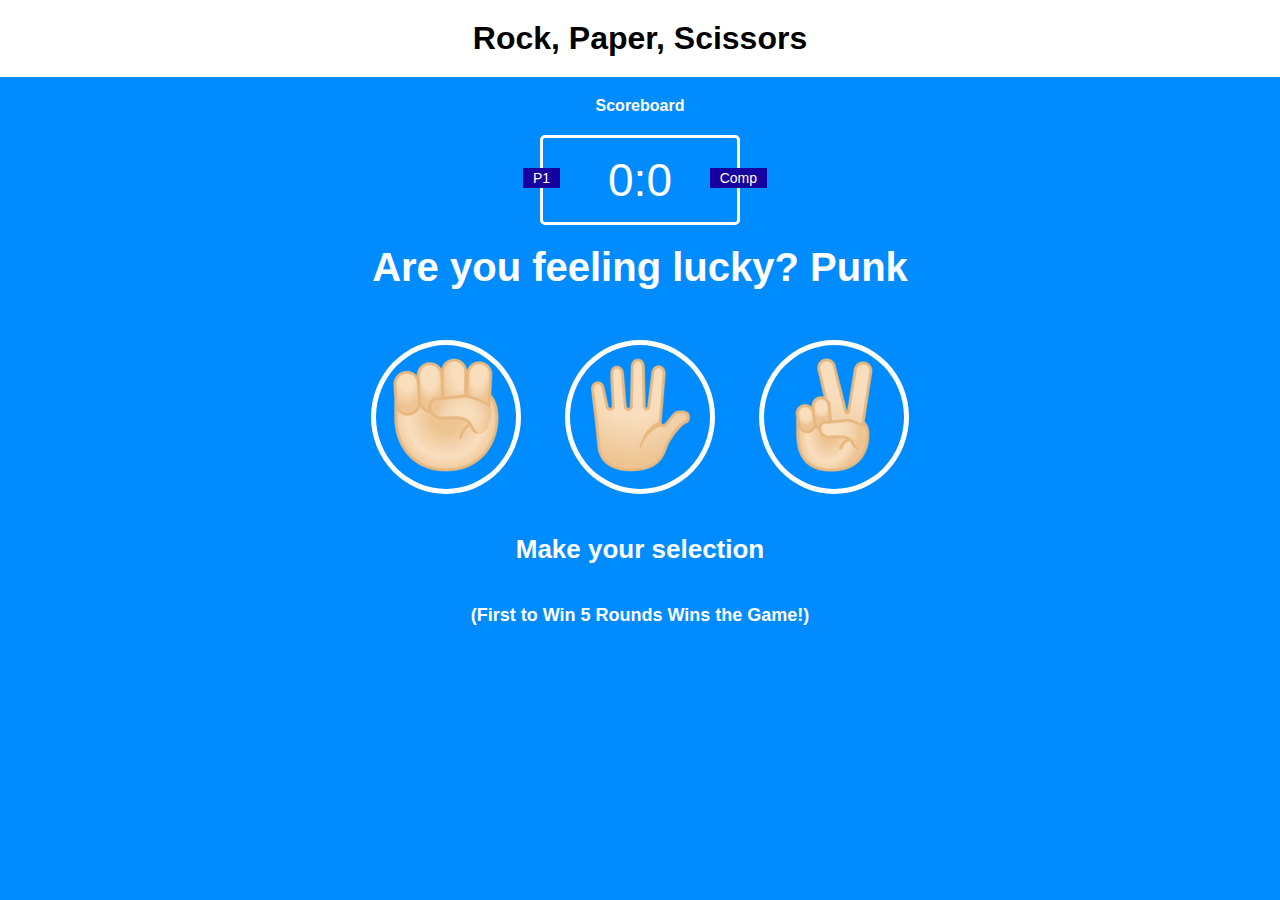
<file: index.html>
<!DOCTYPE html>
<html>
<head>
  <meta charset="utf-8">
  <title>Rock, Paper, Scissors</title>
  <link rel="stylesheet" href="styles.css">
</head>
<body>
  <header>
    <h1>Rock, Paper, Scissors</h1>
  </header>
  <h2>Scoreboard</h2>
  <div class="scoreboard">
    <div id="user-name" class="badge">P1</div>
    <div id="comp-name" class="badge">Comp</div>
    <span id="user-score">0</span>:<span id="computer-score">0</span>
  </div>

  <div class="result">
    <p>Are you feeling lucky? Punk</p>
  </div>

  <div class="choices">
    <div class="choice" id="r">
      <img src="images/rock.png" alt="Rock">
    </div>
    <div class="choice" id="p">
        <img src="images/paper.png" alt="Paper">
      </div>
      <div class="choice" id="s">
          <img src="images/scissors.png" alt="Scissors">
        </div>
  </div>
 
  <p id="select">Make your selection</p>
  <p id="first">(First to Win 5 Rounds Wins the Game!)</p>
  <script src="rps.js" charset="utf-8"></script>
</body>
</html>
</file>
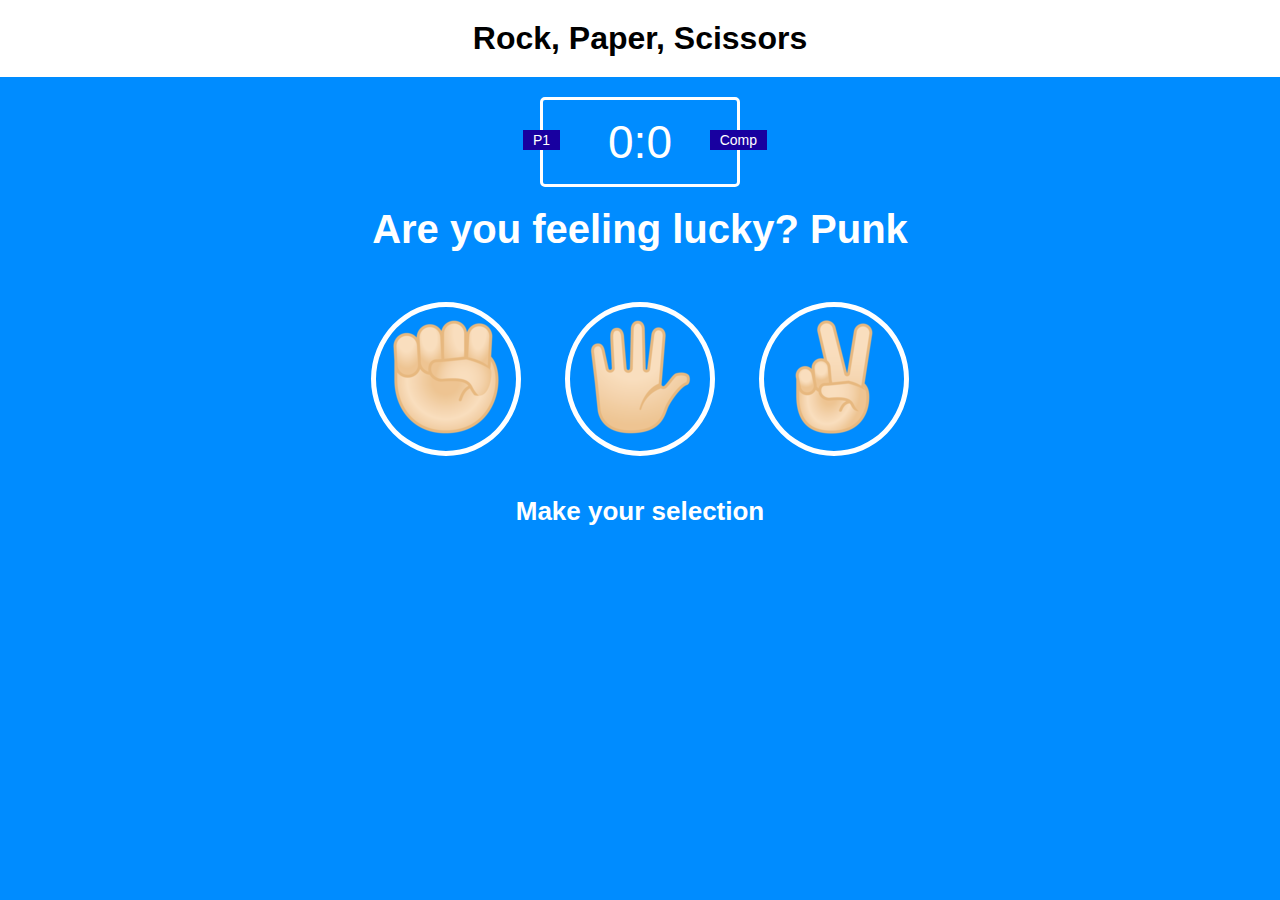
<file: rock-paper-scissors.html>
<!DOCTYPE html>
<html>
<head>
  <meta charset="utf-8">
  <title>Rock, Paper, Scissors</title>
  <link rel="stylesheet" href="styles.css">
</head>
<body>
  <header>
    <h1>Rock, Paper, Scissors</h1>
  </header>

  <div class="scoreboard">
    <div id="user-name" class="badge">P1</div>
    <div id="comp-name" class="badge">Comp</div>
    <span id="user-score">0</span>:<span id="computer-score">0</span>
  </div>

  <div class="result">
    <p>Are you feeling lucky? Punk</p>
  </div>

  <div class="choices">
    <div class="choice" id="r">
      <img src="images/rock.png" alt="Rock">
    </div>
    <div class="choice" id="p">
        <img src="images/paper.png" alt="Paper">
      </div>
      <div class="choice" id="s">
          <img src="images/scissors.png" alt="Scissors">
        </div>
  </div>
 
  <p id="select">Make your selection</p>
  <script src="rps.js" charset="utf-8"></script>
</body>
</html>
</file>
<file: styles.css>
@import url('https://fonts.googleapis.com/css?family=Paytone+One');

* {
  border: 0;
  margin: 0;
  box-sizing: border-box;
  font-family: Patone-One, sans-serif;
}

header {
  background-color: white;
  padding: 20px;
  text-align: center;
}

body {
  background-color: rgb(0, 140, 255);
}

h2 {
  padding-top: 20px;
  text-align: center;
  color: white;
  font-size: 16px;
  position: static;
}

.scoreboard {
  margin: 20px auto;
  border: 3px solid white;
  border-radius: 5px;
  text-align: center;
  width: 200px;
  color: white;
  font-size: 46px;
  padding: 15px 20px;
  position: relative;
}

.badge {  
  background: #1800a0;
  color: white;
  font-size: 14px;
  padding: 2px 10px;
}

#user-name {
  position: absolute;
  top: 30px;
  left: -20px;
}

#comp-name {
  position: absolute;
  top: 30px;
  right: -30px;
}

.result {
  font-size: 40px;
  font-weight: bold;
  color: white;
  text-align: center;
}

.choices {
  margin-top: 50px;
  text-align: center;
}

.choice {
  padding: 10px;
  margin: 0 20px;
  border: 5px solid white;
  border-radius: 50%;
  display: inline-block;
  transition: all 0.75s ease;
}

.choice:hover{
  cursor: pointer;
  background-color: #1800a0;
}

#select {
  text-align: center;
  color: white;
  font-size: 26px;
  font-weight: bold;
  margin-top: 40px;
}

#first {
  text-align: center;
  color: white;
  font-size: 18px;
  font-weight: bold;
  margin-top: 40px;
}

.green-glow {
  border: 6px solid #4dcc7d;
  box-shadow: 0 0 10px #31b43a;
}

.red-glow {
    border: 6px solid #fc121b;
    box-shadow: 0 0 10px #31b43a;
}

.grey-glow {
  border: 6px solid #464647;
  box-shadow: 0 0 10px #25292b;
}
</file>
